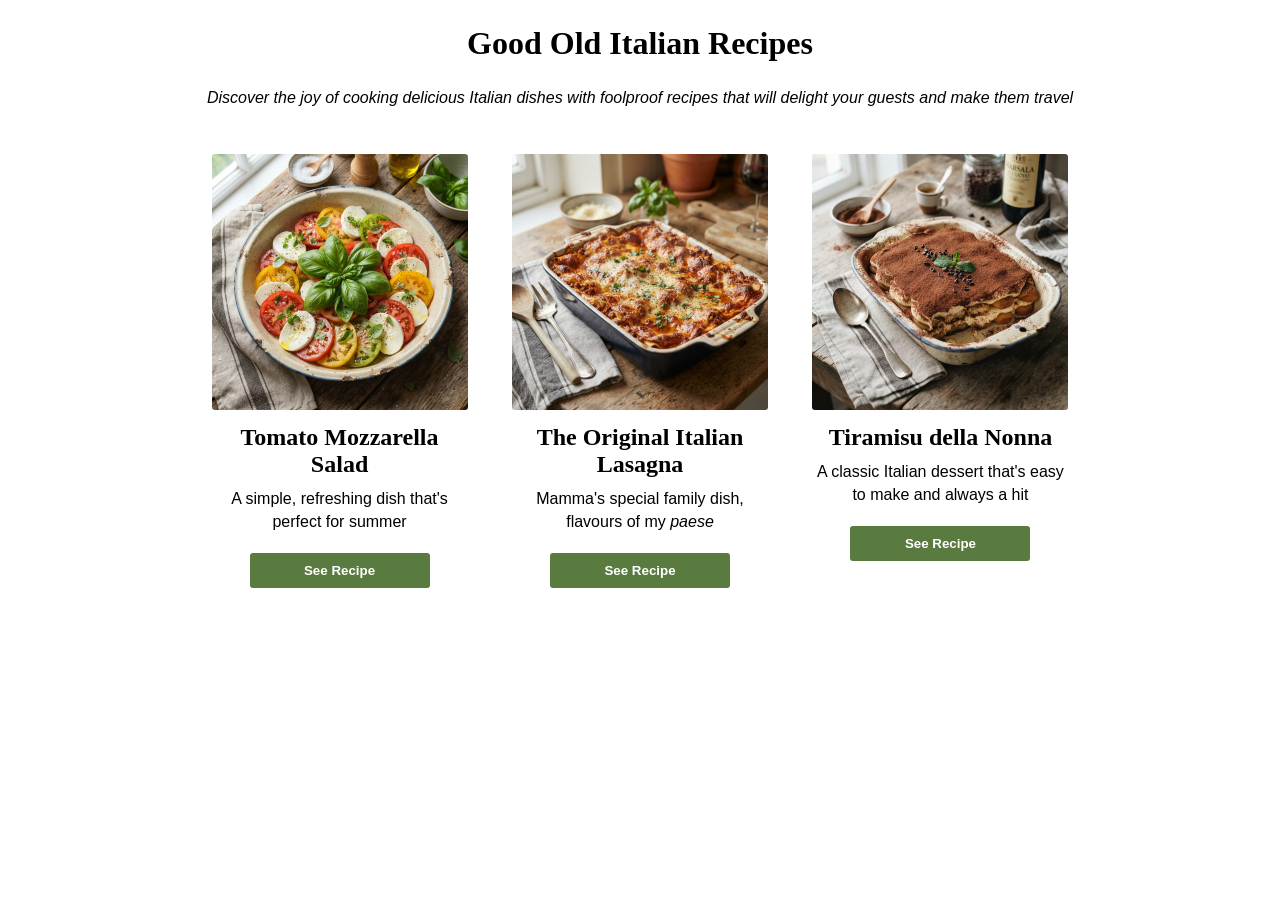
<file: index.html>
<!DOCTYPE html>
<html lang="en">
<head>
    <meta charset="UTF-8">
    <meta name="viewport" content="width=device-width, initial-scale=1.0">
    <link rel="stylesheet" href="./styles.css">
    <title>Italian Recipes Website</title>
</head>
<body>
    <h1>Good Old Italian Recipes</h1>
    <p class="subtitle"><em>Discover the joy of cooking delicious Italian dishes with foolproof recipes that will delight your guests and make them travel</em></p>
    <a href="recipes/tomato-mozzarella-salad.html" class="card">
        <img class="thumbnail" src="./images/tomato-mozzarella-salad.jpeg" alt="Original Tomato Mozzarella Salad" width="1024" height="1024">
        <h2>Tomato Mozzarella Salad</h2>
        <p>A simple, refreshing dish that's perfect for summer</p>
        <button><strong>See Recipe</strong></button>
    </a>
    <a href="recipes/lasagna.html" class="card">
        <img class="thumbnail" src="./images/lasagna.jpeg" alt="Original Italian Lasagna" width="1024" height="1024">
        <h2>The Original Italian Lasagna</h2>
        <p>Mamma's special family dish, flavours of my <em>paese</em></p>
        <button><strong>See Recipe</strong></button>
    </a>
    <a href="recipes/tiramisu.html" class="card">
        <img class="thumbnail" src="./images/tiramisu.jpeg" alt="Original Tiramisu" width="1024" height="1024">
        <h2>Tiramisu della Nonna</h2>
        <p>A classic Italian dessert that's easy to make and always a hit</p>
        <button><strong>See Recipe</strong></button>
    </a>
</body>
</html>
</file>
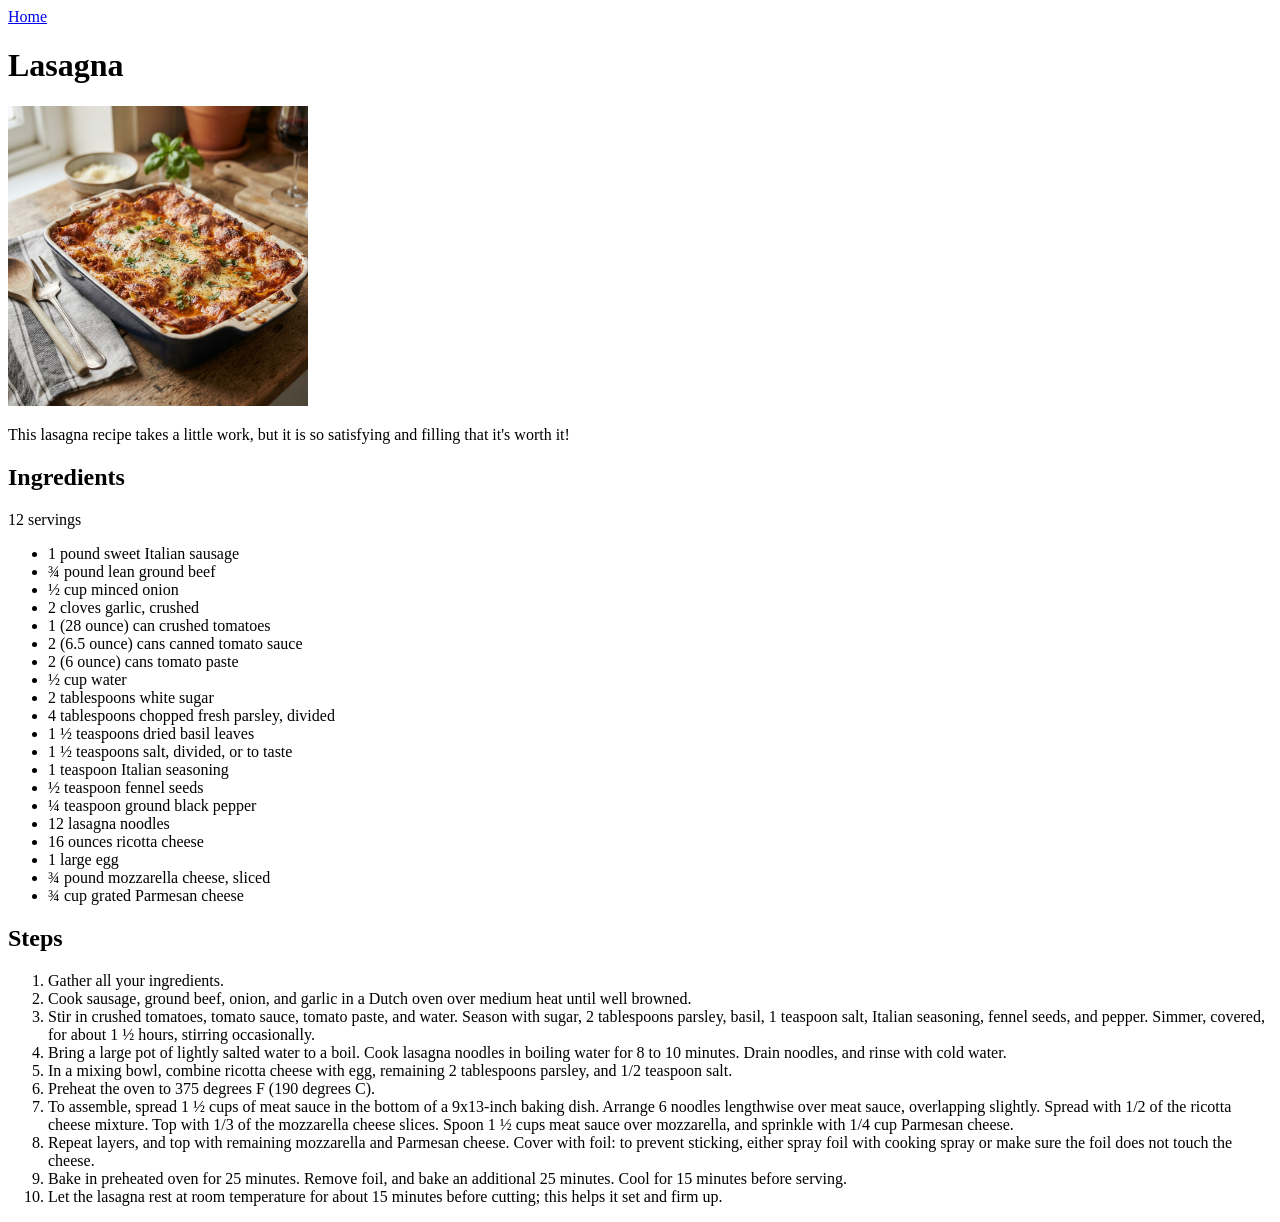
<file: recipes/lasagna.html>
<!DOCTYPE html>
<html lang="en">
<head>
    <meta charset="UTF-8">
    <meta name="viewport" content="width=device-width, initial-scale=1.0">
    <title>Lasagna Recipe</title>
</head>
<body>
    <a href="../index.html" target="_self">Home</a>
    <h1>Lasagna</h1>
    <img src="../images/lasagna.jpeg" alt="Original lasagna" height="300" width="300">
    <p>This lasagna recipe takes a little work, but it is so satisfying and filling that it's worth it!</p>
    <h2>Ingredients</h2>
    <p>12 servings</p>
    <ul>
        <li>1 pound sweet Italian sausage</li>
        <li>¾ pound lean ground beef</li>
        <li>½ cup minced onion</li>
        <li>2 cloves garlic, crushed</li>
        <li>1 (28 ounce) can crushed tomatoes</li>
        <li>2 (6.5 ounce) cans canned tomato sauce</li>
        <li>2 (6 ounce) cans tomato paste</li>
        <li>½ cup water</li>
        <li>2 tablespoons white sugar</li>
        <li>4 tablespoons chopped fresh parsley, divided</li>
        <li>1 ½ teaspoons dried basil leaves</li>
        <li>1 ½ teaspoons salt, divided, or to taste</li>
        <li>1 teaspoon Italian seasoning</li>
        <li>½ teaspoon fennel seeds</li>
        <li>¼ teaspoon ground black pepper</li>
        <li>12 lasagna noodles</li>
        <li>16 ounces ricotta cheese</li>
        <li>1 large egg</li>
        <li>¾ pound mozzarella cheese, sliced</li>
        <li>¾ cup grated Parmesan cheese</li>
    </ul>
    <h2>Steps</h2>
    <ol>
        <li>Gather all your ingredients.</li>
        <li>Cook sausage, ground beef, onion, and garlic in a Dutch oven over medium heat until well browned.</li>
        <li>Stir in crushed tomatoes, tomato sauce, tomato paste, and water. Season with sugar, 2 tablespoons parsley, basil, 1 teaspoon salt, Italian seasoning, fennel seeds, and pepper. Simmer, covered, for about 1 ½ hours, stirring occasionally.</li>
        <li>Bring a large pot of lightly salted water to a boil. Cook lasagna noodles in boiling water for 8 to 10 minutes. Drain noodles, and rinse with cold water.</li>
        <li>In a mixing bowl, combine ricotta cheese with egg, remaining 2 tablespoons parsley, and 1/2 teaspoon salt.</li>
        <li>Preheat the oven to 375 degrees F (190 degrees C).</li>
        <li>To assemble, spread 1 ½ cups of meat sauce in the bottom of a 9x13-inch baking dish. Arrange 6 noodles lengthwise over meat sauce, overlapping slightly. Spread with 1/2 of the ricotta cheese mixture. Top with 1/3 of the mozzarella cheese slices. Spoon 1 ½ cups meat sauce over mozzarella, and sprinkle with 1/4 cup Parmesan cheese.</li>
        <li>Repeat layers, and top with remaining mozzarella and Parmesan cheese. Cover with foil: to prevent sticking, either spray foil with cooking spray or make sure the foil does not touch the cheese.</li>
        <li>Bake in preheated oven for 25 minutes. Remove foil, and bake an additional 25 minutes. Cool for 15 minutes before serving.</li>
        <li>Let the lasagna rest at room temperature for about 15 minutes before cutting; this helps it set and firm up.</li>
    </ol>
</body>
</html>
</file>
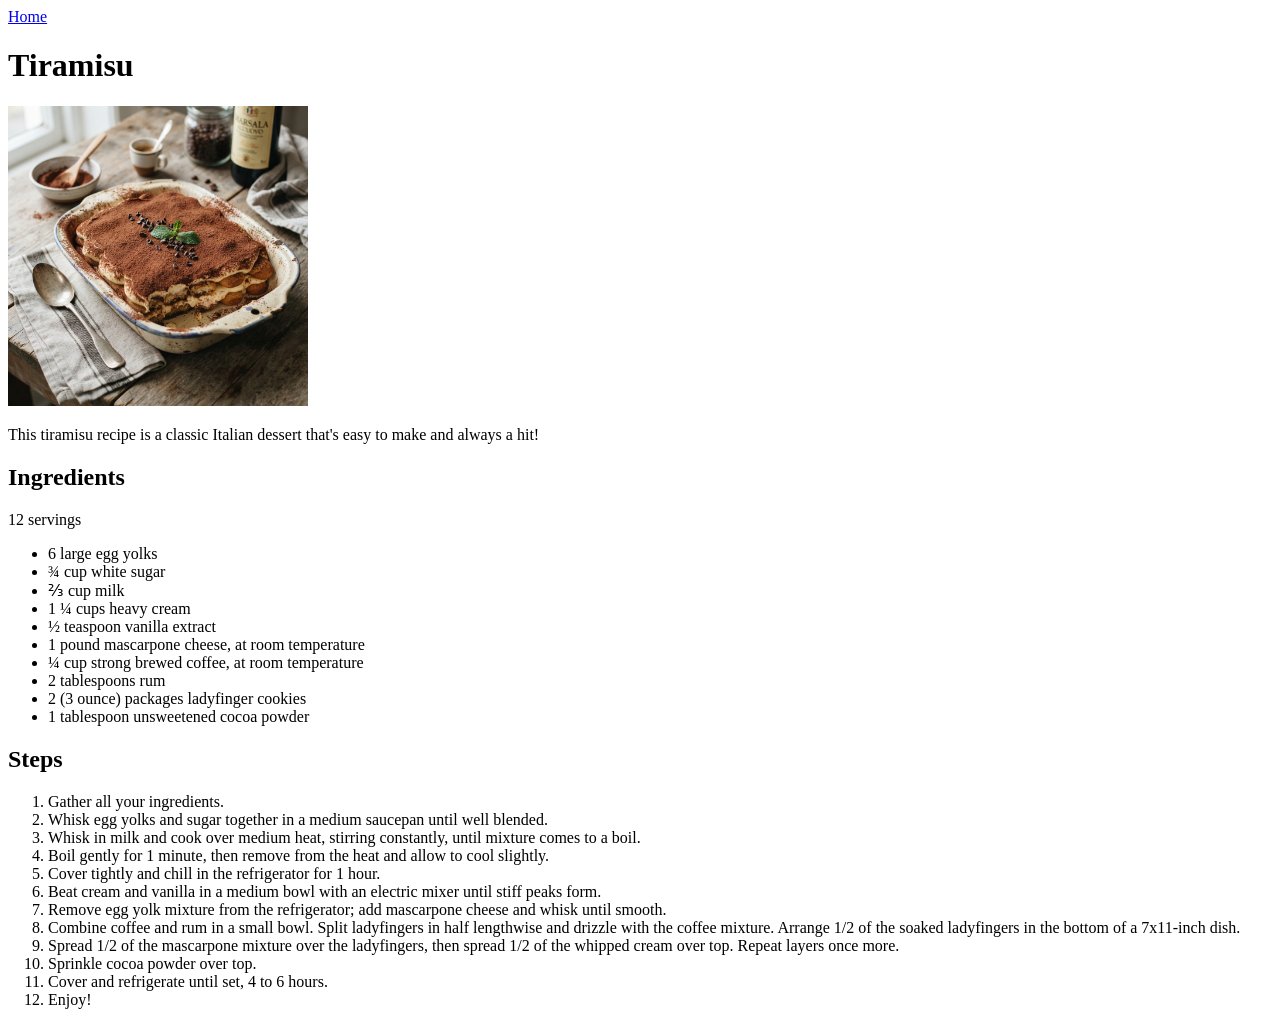
<file: recipes/tiramisu.html>
<!DOCTYPE html>
<html lang="en">
<head>
    <meta charset="UTF-8">
    <meta name="viewport" content="width=device-width, initial-scale=1.0">
    <title>Tiramisu Recipe</title>
</head>
<body>
    <a href="../index.html" target="_self">Home</a>
    <h1>Tiramisu</h1>
    <img src="../images/tiramisu.jpeg" alt="Original Tiramisu" height="300" width="300">
    <p>This tiramisu recipe is a classic Italian dessert that's easy to make and always a hit!</p>
    <h2>Ingredients</h2>
    <p>12 servings</p>
    <ul>
        <li>6 large egg yolks</li>
        <li>¾ cup white sugar</li>
        <li>⅔ cup milk</li>
        <li>1 ¼ cups heavy cream</li>
        <li>½ teaspoon vanilla extract</li>
        <li>1 pound mascarpone cheese, at room temperature</li>
        <li>¼ cup strong brewed coffee, at room temperature</li>
        <li>2 tablespoons rum</li>
        <li>2 (3 ounce) packages ladyfinger cookies</li>
        <li>1 tablespoon unsweetened cocoa powder</li>
    </ul>
    <h2>Steps</h2>
    <ol>
        <li>Gather all your ingredients.</li>
        <li>Whisk egg yolks and sugar together in a medium saucepan until well blended.</li>
        <li>Whisk in milk and cook over medium heat, stirring constantly, until mixture comes to a boil.</li>
        <li>Boil gently for 1 minute, then remove from the heat and allow to cool slightly.</li>
        <li>Cover tightly and chill in the refrigerator for 1 hour.</li>
        <li>Beat cream and vanilla in a medium bowl with an electric mixer until stiff peaks form.</li>
        <li>Remove egg yolk mixture from the refrigerator; add mascarpone cheese and whisk until smooth.</li>
        <li>Combine coffee and rum in a small bowl. Split ladyfingers in half lengthwise and drizzle with the coffee mixture. Arrange 1/2 of the soaked ladyfingers in the bottom of a 7x11-inch dish.</li>
        <li>Spread 1/2 of the mascarpone mixture over the ladyfingers, then spread 1/2 of the whipped cream over top. Repeat layers once more.</li>
        <li>Sprinkle cocoa powder over top.</li>
        <li>Cover and refrigerate until set, 4 to 6 hours.</li>
        <li>Enjoy!</li>
    </ol>
</body>
</html>
</file>
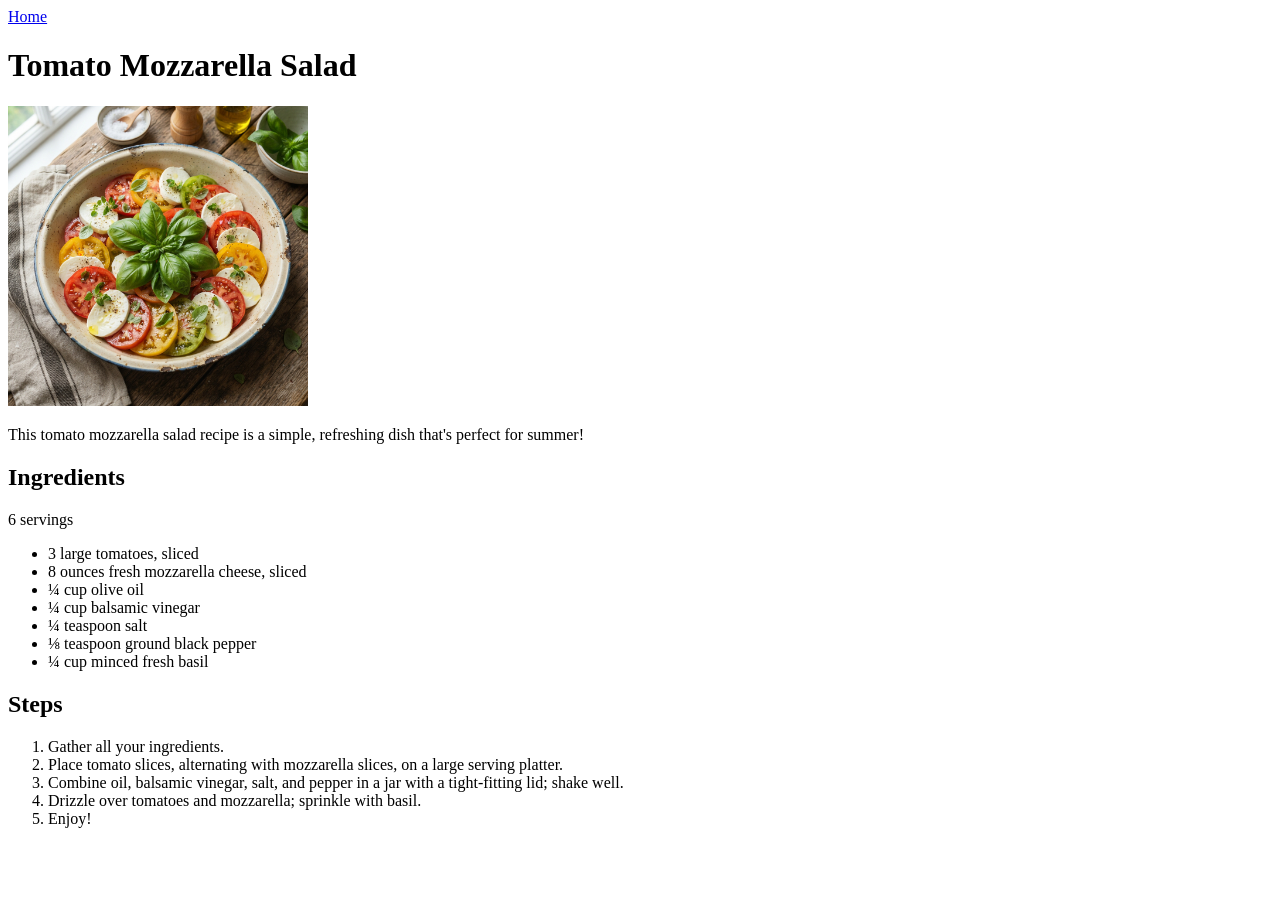
<file: recipes/tomato-mozzarella-salad.html>
<!DOCTYPE html>
<html lang="en">
<head>
    <meta charset="UTF-8">
    <meta name="viewport" content="width=device-width, initial-scale=1.0">
    <title>Tomato Mozzarella Salad Recipe</title>
</head>
<body>
    <a href="../index.html" target="_self">Home</a>
    <h1>Tomato Mozzarella Salad</h1>
    <img src="../images/tomato-mozzarella-salad.jpeg" alt="Original Tomato Mozzarella Salad" height="300" width="300">
    <p>This tomato mozzarella salad recipe is a simple, refreshing dish that's perfect for summer!</p>
    <h2>Ingredients</h2>
    <p>6 servings</p>
    <ul>
        <li>3 large tomatoes, sliced</li>
        <li>8 ounces fresh mozzarella cheese, sliced</li>
        <li>¼ cup olive oil</li>
        <li>¼ cup balsamic vinegar</li>
        <li>¼ teaspoon salt</li>
        <li>⅛ teaspoon ground black pepper</li>
        <li>¼ cup minced fresh basil</li>
    </ul>
    <h2>Steps</h2>
    <ol>
        <li>Gather all your ingredients.</li>
        <li>Place tomato slices, alternating with mozzarella slices, on a large serving platter.</li>
        <li>Combine oil, balsamic vinegar, salt, and pepper in a jar with a tight-fitting lid; shake well.</li>
        <li>Drizzle over tomatoes and mozzarella; sprinkle with basil.</li>
        <li>Enjoy!</li>
        </ol>
</body>
</html>
</file>
<file: styles.css>
* {
    margin: 0px;
    padding: 0px;
    box-sizing: border-box;
    font-family: Arial, sans-serif;
}

body {
    text-align: center;
}

h1, h2, h3, h4, h5, h6 {
    font-family: Georgia, 'Times New Roman', Times, serif;
}

p {
    line-height:140%;
}

h1 {
    margin: 25px;
}

.subtitle {
    margin-bottom: 25px;
}

.card {
    display: inline-block;
    width: 256px;
    margin: 20px 20px;
    vertical-align: top;
    color: black;
    text-decoration: none;
}

.card h2,
.card p ,
.card button {
    margin: 10px 0;
}

.thumbnail {
    width: 256px;
    height: 256px;
    border-radius: 3px;
}

.card button {
    width: 180px;
    padding: 10px;
    background-color: #597B3F;
    color: white;
    border-style: none;
    border-radius: 3px;
    cursor:pointer;
}
</file>
